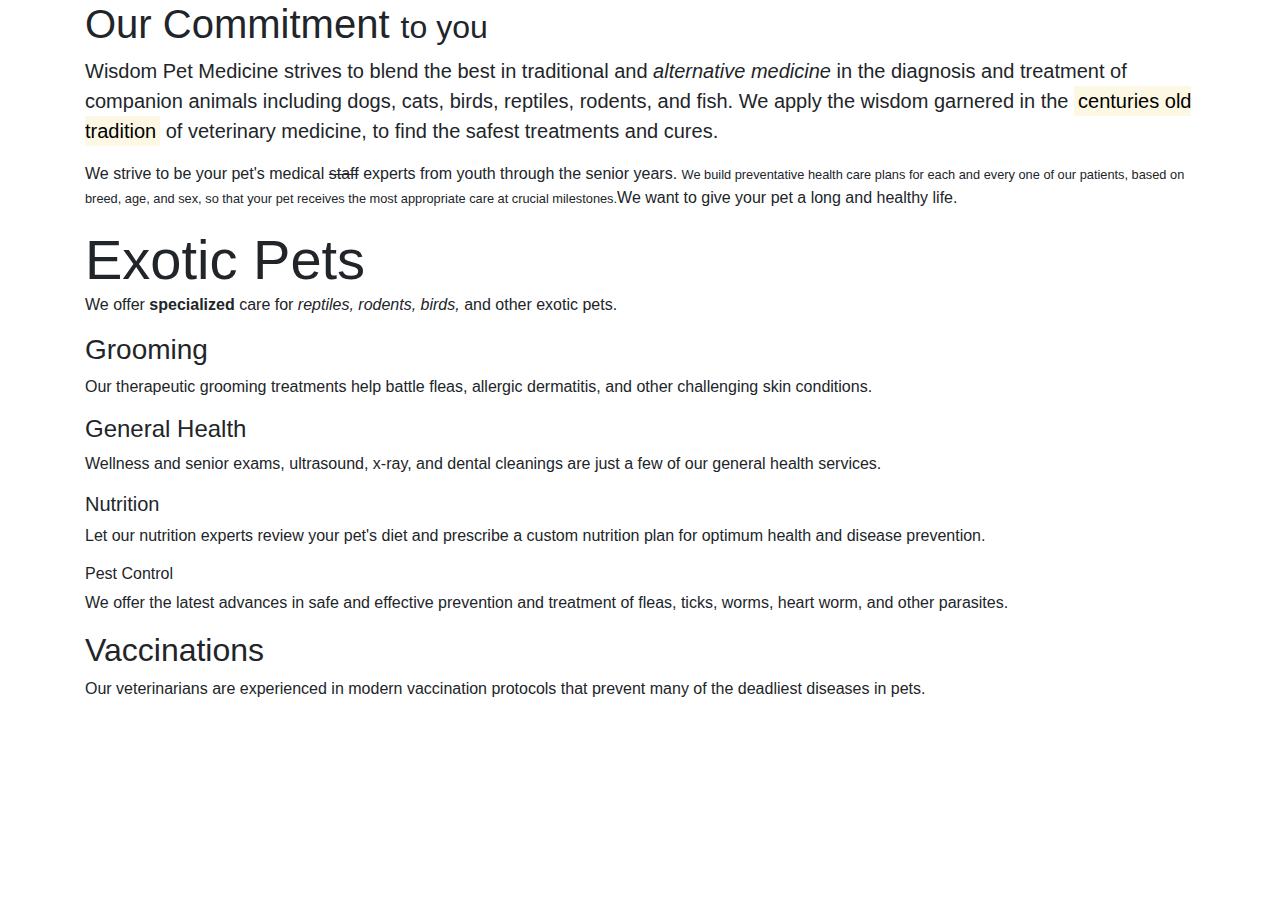
<file: 02_02/index.html>
<!DOCTYPE html>
<html lang="en">

<head>
    <meta charset="UTF-8">
    <meta http-equiv="X-UA-Compatible" content="IE=edge">
    <meta name="viewport" content="width=device-width, initial-scale=1, shrink-to-fit=no">
    <meta http-equiv="x-ua-compatible" content="ie=edge">
    <link rel="stylesheet" href="css/bootstrap.min.css">
    <title>Bootstrap</title>
</head>

<body>
    <div class="container">

        <section class="content" id="mission">
            <h1>Our Commitment <small>to you</small></h1>
            <p class="lead">Wisdom Pet Medicine strives to blend the best in traditional and <em>alternative medicine</em> in the <strong>diagnosis and treatment</strong> of companion animals including dogs, cats, birds, reptiles, rodents, and fish. We apply the wisdom
                garnered in the <mark>centuries old tradition</mark> of veterinary medicine, to find the safest treatments and&nbsp;cures.</p>
            <p>We strive to be your pet's medical <del>staff</del> experts from youth through the senior years. <small>We build preventative health care plans for each and every one of our patients, based on breed, age, and sex, so that your pet receives the most appropriate care at crucial milestones.</small>We
                want to give your pet a long and healthy&nbsp;life.</p>
        </section>

        <section class="content" id="services">
            <div class="display-4">Exotic Pets</div>
            <p>We offer <strong>specialized</strong> care for <em>reptiles, rodents, birds,</em> and other exotic pets.</p>

            <h3>Grooming</h3>
            <p>Our therapeutic <span>grooming</span> treatments help battle fleas, allergic dermatitis, and other challenging skin conditions.</p>

            <h4>General Health</h4>
            <p>Wellness and senior exams, ultrasound, x-ray, and dental cleanings are just a few of our general health services.</p>

            <h5>Nutrition</h5>
            <p>Let our nutrition experts review your pet's diet and prescribe a custom nutrition plan for optimum health and disease prevention.</p>

            <h6>Pest Control</h6>
            <p>We offer the latest advances in safe and effective prevention and treatment of fleas, ticks, worms, heart worm, and other parasites.</p>

            <h2>Vaccinations</h2>
            <p>Our veterinarians are experienced in modern vaccination protocols that prevent many of the deadliest diseases in pets.</p>
        </section>

    </div>
    <!-- content container -->

    <script src="js/jquery.slim.min.js"></script>
    <script src="js/popper.min.js"></script>
    <script src="js/bootstrap.min.js"></script>
</body>

</html>
</file>
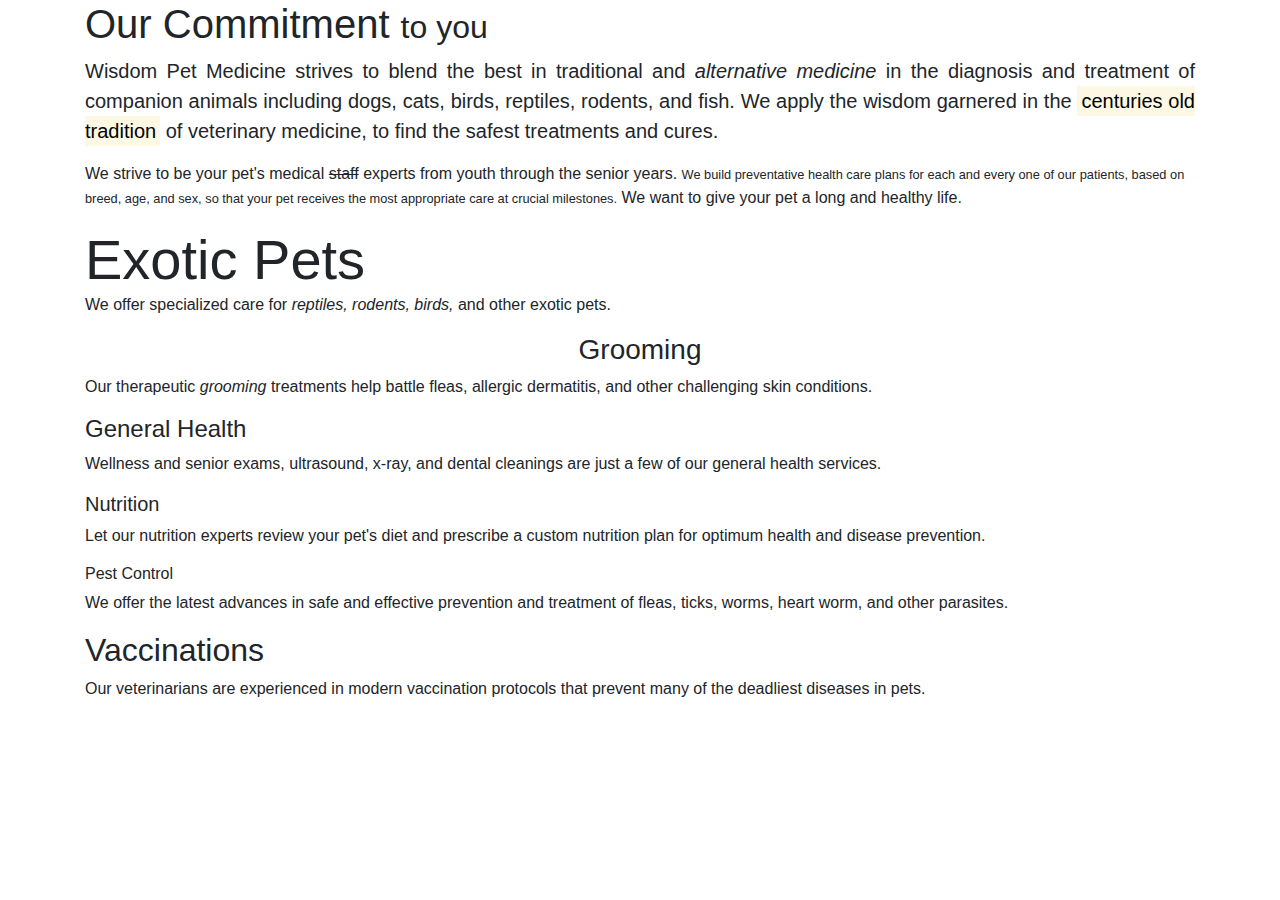
<file: 02_03/index.html>
<!DOCTYPE html>
<html lang="en">

<head>
    <meta charset="UTF-8">
    <meta http-equiv="X-UA-Compatible" content="IE=edge">
    <meta name="viewport" content="width=device-width, initial-scale=1, shrink-to-fit=no">
    <meta http-equiv="x-ua-compatible" content="ie=edge">
    <link rel="stylesheet" href="css/bootstrap.min.css">
    <title>Bootstrap</title>
</head>

<body>
    <div class="container">

        <section class="content" id="mission">
            <h1>Our Commitment <small>to you</small></h1>
            <p class="lead text-justify">Wisdom Pet Medicine strives to blend the best in traditional and <em>alternative medicine</em> in the <strong>diagnosis and treatment</strong> of companion animals including dogs, cats, birds, reptiles, rodents, and fish. We apply the wisdom
                garnered in the <mark>centuries old tradition</mark> of veterinary medicine, to find the safest treatments and&nbsp;cures.</p>
            <p class="text-capatialize">We strive to be your pet's medical <del>staff</del> experts from youth through the senior years. <small>We build preventative health care plans for each and every one of our patients, based on breed, age, and sex, so that your pet receives the most appropriate care at crucial milestones.</small>                We want to give your pet a long and healthy&nbsp;life.</p>
        </section>

        <section class="content" id="services">
            <div class="display-4">Exotic Pets</div>
            <p>We <span class="font-weight-strong">offer</span> <strong class="font-weight-normal">specialized</strong> care for <em>reptiles, rodents, birds,</em> and other exotic pets.</p>

            <h3 class="text-left text-md-center text-sm-right">Grooming</h3>
            <p>Our therapeutic <span class="font-italic">grooming</span> treatments help battle fleas, allergic dermatitis, and other challenging skin conditions.</p>

            <h4>General Health</h4>
            <p>Wellness and senior exams, ultrasound, x-ray, and dental cleanings are just a few of our general health services.</p>

            <h5>Nutrition</h5>
            <p>Let our nutrition experts review your pet's diet and prescribe a custom nutrition plan for optimum health and disease prevention.</p>

            <h6>Pest Control</h6>
            <p>We offer the latest advances in safe and effective prevention and treatment of fleas, ticks, worms, heart worm, and other parasites.</p>

            <h2>Vaccinations</h2>
            <p>Our veterinarians are experienced in modern vaccination protocols that prevent many of the deadliest diseases in pets.</p>
        </section>

    </div>
    <!-- content container -->

    <script src="js/jquery.slim.min.js"></script>
    <script src="js/popper.min.js"></script>
    <script src="js/bootstrap.min.js"></script>
</body>

</html>
</file>
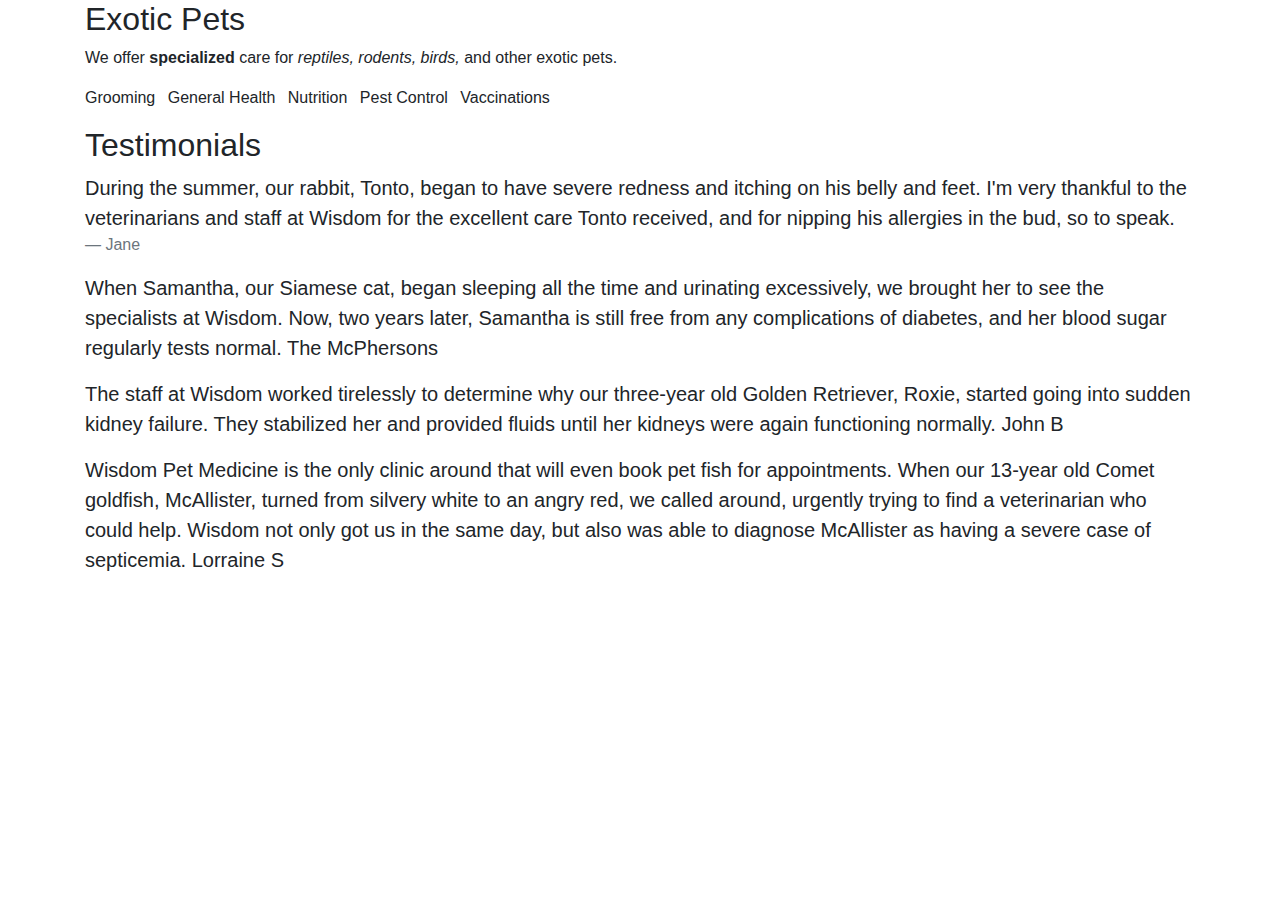
<file: 02_04/index.html>
<!DOCTYPE html>
<html lang="en">

<head>
    <meta charset="UTF-8">
    <meta http-equiv="X-UA-Compatible" content="IE=edge">
    <meta name="viewport" content="width=device-width, initial-scale=1, shrink-to-fit=no">
    <meta http-equiv="x-ua-compatible" content="ie=edge">
    <link rel="stylesheet" href="css/bootstrap.min.css">
    <title>Bootstrap</title>
</head>

<body>
    <div class="container">

        <section class="content" id="services">
            <h2>Exotic Pets</h2>
            <p>We offer <strong>specialized</strong> care for <em>reptiles, rodents, birds,</em> and other exotic pets.</p>
            <ul class="list-inline">
                <li class="list-inline-item">Grooming</li>
                <li class="list-inline-item">General Health</li>
                <li class="list-inline-item">Nutrition</li>
                <li class="list-inline-item">Pest Control</li>
                <li class="list-inline-item">Vaccinations</li>
            </ul>
        </section>

        <section class="content" id="testimonials">
            <h2>Testimonials</h2>

            <blockquote class="blockquote blockquote-reverse">
                During the summer, our rabbit, Tonto, began to have severe redness and itching on his belly and feet. I'm very thankful to the veterinarians and staff at Wisdom for the excellent care Tonto received, and for nipping his allergies in the bud, so to speak.
                <div class="blockquote-footer">Jane</div>
            </blockquote>

            <blockquote class="blockquote blockquote-reverse">
                When Samantha, our Siamese cat, began sleeping all the time and urinating excessively, we brought her to see the specialists at Wisdom. Now, two years later, Samantha is still free from any complications of diabetes, and her blood sugar regularly tests
                normal. The McPhersons
            </blockquote>

            <blockquote class="blockquote blockquote-reverse">
                The staff at Wisdom worked tirelessly to determine why our three-year old Golden Retriever, Roxie, started going into sudden kidney failure. They stabilized her and provided fluids until her kidneys were again functioning normally. John B
            </blockquote>

            <blockquote class="blockquote blockquote-reverse">
                Wisdom Pet Medicine is the only clinic around that will even book pet fish for appointments. When our 13-year old Comet goldfish, McAllister, turned from silvery white to an angry red, we called around, urgently trying to find a veterinarian who could
                help. Wisdom not only got us in the same day, but also was able to diagnose McAllister as having a severe case of septicemia. Lorraine S
            </blockquote>
        </section>

    </div>
    <!-- content container -->

    <script src="js/jquery.slim.min.js"></script>
    <script src="js/popper.min.js"></script>
    <script src="js/bootstrap.min.js"></script>
</body>

</html>
</file>
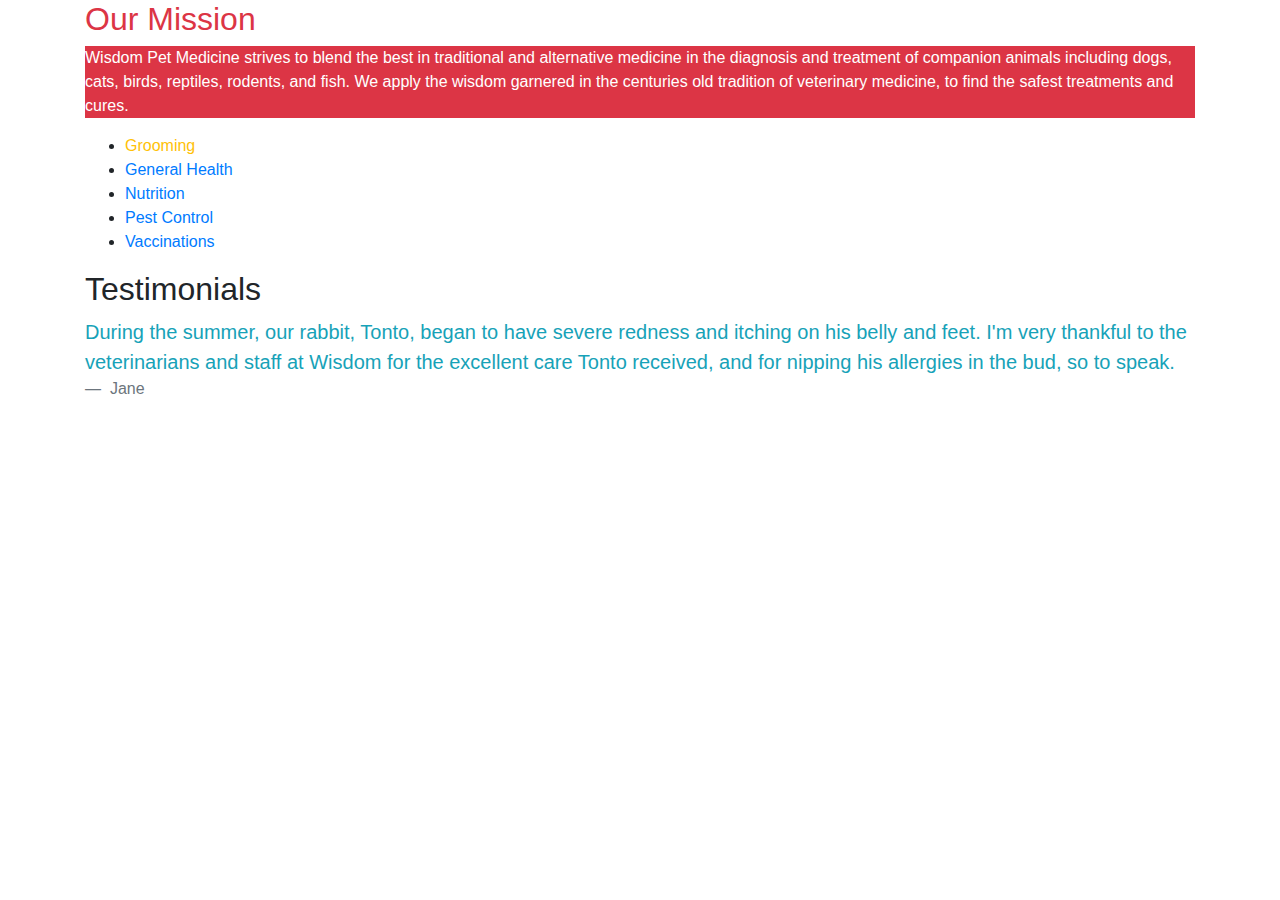
<file: 02_05/index.html>
<!DOCTYPE html>
<html lang="en">

<head>
    <meta charset="UTF-8">
    <meta http-equiv="X-UA-Compatible" content="IE=edge">
    <meta name="viewport" content="width=device-width, initial-scale=1, shrink-to-fit=no">
    <meta http-equiv="x-ua-compatible" content="ie=edge">
    <link rel="stylesheet" href="css/bootstrap.min.css">
    <title>Bootstrap</title>
</head>

<body>
    <div class="container">

        <section class="content" id="services">
            <h2 class="text-danger">Our Mission</h2>
            <p class="bg-danger text-white">Wisdom Pet Medicine strives to blend the best in traditional and alternative medicine in the diagnosis and treatment of companion animals including dogs, cats, birds, reptiles, rodents, and fish. We apply the wisdom garnered in the centuries
                old tradition of veterinary medicine, to find the safest treatments and cures.</p>

            <ul>
                <li><a class="text-warning" href="#">Grooming</a></li>
                <li><a href="#">General Health</a></li>
                <li><a href="#">Nutrition</a></li>
                <li><a href="#">Pest Control</a></li>
                <li><a href="#">Vaccinations</a></li>
            </ul>

        </section>

        <section class="content" id="testimonials">
            <h2>Testimonials</h2>

            <blockquote class="blockquote bg-faded text-info">
                During the summer, our rabbit, Tonto, began to have severe redness and itching on his belly and feet. I'm very thankful to the veterinarians and staff at Wisdom for the excellent care Tonto received, and for nipping his allergies in the bud, so to speak.
                <div class="blockquote-footer">
                    Jane
                </div>
            </blockquote>
        </section>

    </div>
    <!-- content container -->

    <script src="js/jquery.slim.min.js"></script>
    <script src="js/popper.min.js"></script>
    <script src="js/bootstrap.min.js"></script>
</body>

</html>
</file>
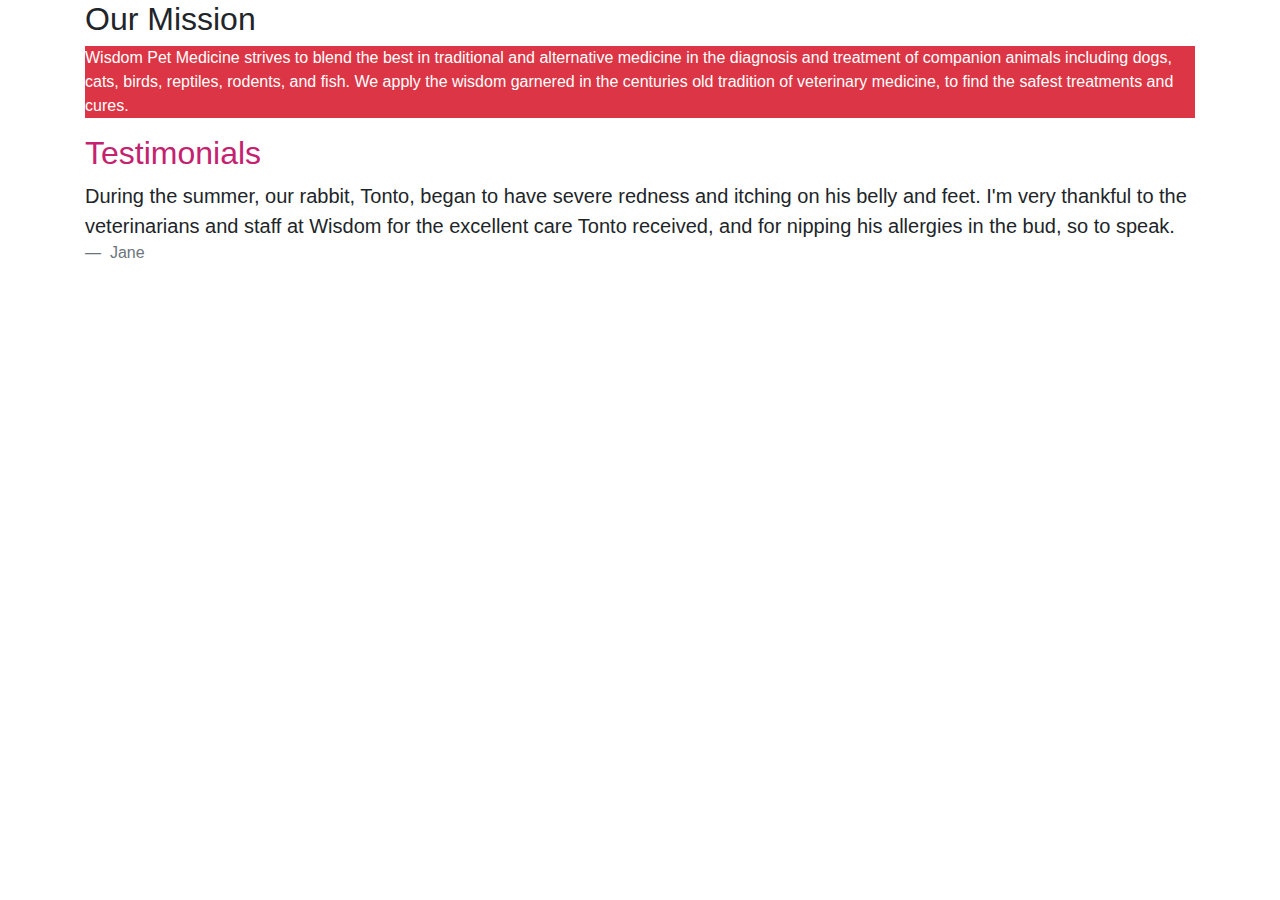
<file: 02_07/index.html>
<!DOCTYPE html>
<html lang="en">

<head>
    <meta charset="UTF-8">
    <meta http-equiv="X-UA-Compatible" content="IE=edge">
    <meta name="viewport" content="width=device-width, initial-scale=1, shrink-to-fit=no">
    <meta http-equiv="x-ua-compatible" content="ie=edge">
    <link rel="stylesheet" href="css/bootstrap.min.css">
    <title>Bootstrap</title>
</head>

<body>
    <div class="container">

        <style>
             :root {
                --pink: #c4226f;
                --danger: #ffba00;
            }
        </style>

        <section class="content" id="services">
            <h2 class="color: var(--danger)">Our Mission</h2>
            <p class="bg-danger text-white">Wisdom Pet Medicine strives to blend the best in traditional and alternative medicine in the diagnosis and treatment of companion animals including dogs, cats, birds, reptiles, rodents, and fish. We apply the wisdom garnered in the centuries
                old tradition of veterinary medicine, to find the safest treatments and cures.</p>
        </section>

        <section class="content" id="testimonials">
            <h2 style="color: var(--pink); font-family: ;">Testimonials</h2>

            <blockquote class="blockquote">
                During the summer, our rabbit, Tonto, began to have severe redness and itching on his belly and feet. I'm very thankful to the veterinarians and staff at Wisdom for the excellent care Tonto received, and for nipping his allergies in the bud, so to speak.
                <div class="blockquote-footer">
                    Jane
                </div>
            </blockquote>
        </section>

    </div>
    <!-- content container -->

    <script src="js/jquery.slim.min.js"></script>
    <script src="js/popper.min.js"></script>
    <script src="js/bootstrap.min.js"></script>
</body>

</html>
</file>
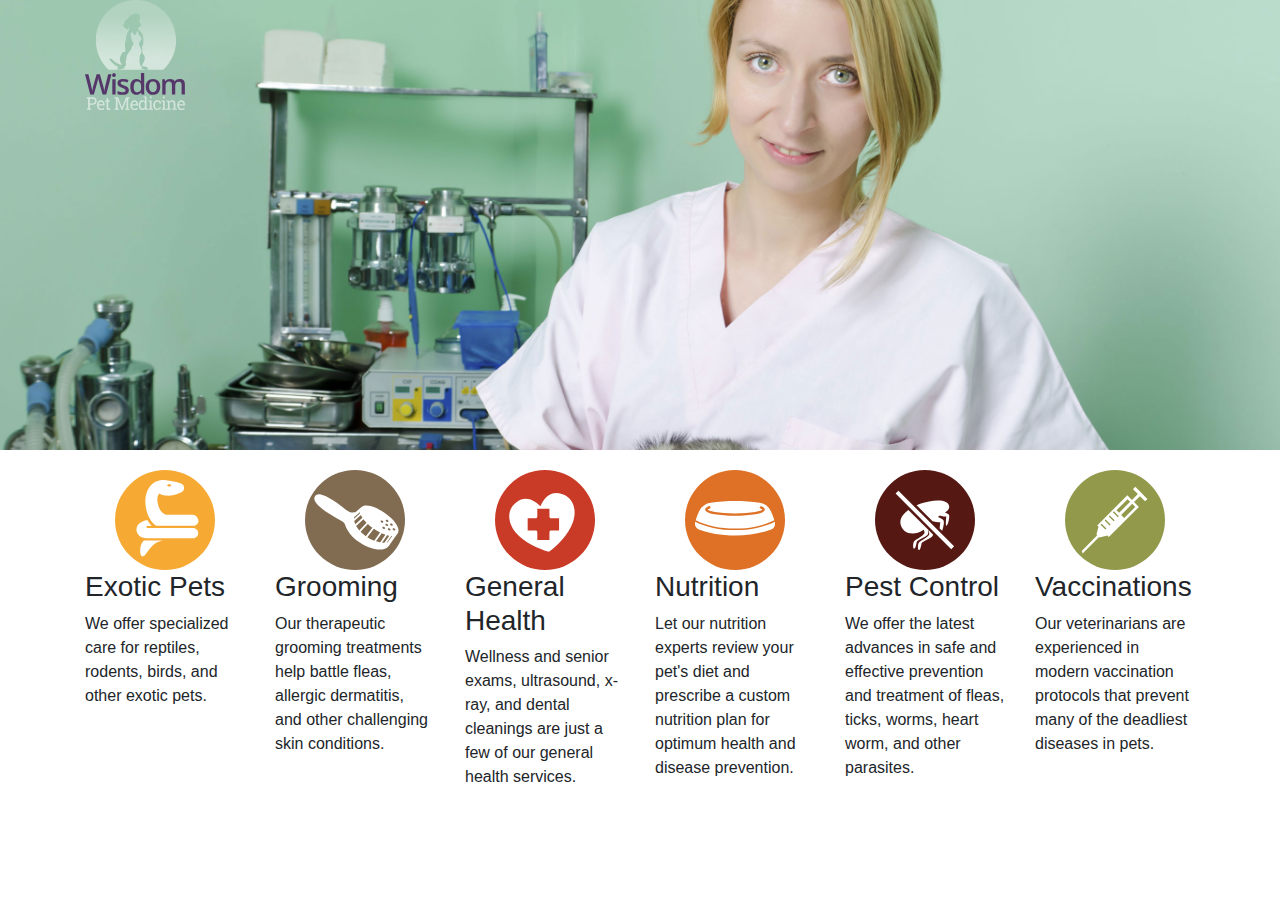
<file: 03_02/index.html>
<!DOCTYPE html>
<html lang="en">

<head>
    <meta charset="UTF-8">
    <meta http-equiv="X-UA-Compatible" content="IE=edge">
    <meta name="viewport" content="width=device-width, initial-scale=1, shrink-to-fit=no">
    <meta http-equiv="x-ua-compatible" content="ie=edge">
    <link rel="stylesheet" href="css/bootstrap.min.css">
    <title>Bootstrap</title>
</head>

<body>

    <style>
        img {
            width: 100px;
            display: block;
        }
    </style>

    <header class="clearfix" style="height: 50vh; background: url(images/background.jpg) no-repeat center center; background-size: cover; margin-bottom: 20px;">
        <div class="container">
            <img src="images/wisdompetlogo.svg" alt="Wisdom Pet Logo">
        </div>
    </header>

    <section class="container" id="services">
        <div class="row">
            <article class="col">
                <img class="mx-auto" src="images/icon-exoticpets.svg" alt="Icon">
                <h3>Exotic Pets</h3>
                <p>We offer specialized care for reptiles, rodents, birds, and other exotic pets.</p>
            </article>

            <article class="col">
                <img class="mx-auto" src="images/icon-grooming.svg" alt="Icon">
                <h3>Grooming</h3>
                <p>Our therapeutic grooming treatments help battle fleas, allergic dermatitis, and other challenging skin conditions.</p>
            </article>

            <article class="col">
                <img class="mx-auto" src="images/icon-health.svg" alt="Icon">
                <h3>General Health</h3>
                <p>Wellness and senior exams, ultrasound, x-ray, and dental cleanings are just a few of our general health services.</p>
            </article>

            <article class="col">
                <img class="mx-auto" src="images/icon-nutrition.svg" alt="Icon">
                <h3>Nutrition</h3>
                <p>Let our nutrition experts review your pet's diet and prescribe a custom nutrition plan for optimum health and disease prevention.</p>
            </article>

            <article class="col">
                <img class="mx-auto" src="images/icon-pestcontrol.svg" alt="Icon">
                <h3>Pest Control</h3>
                <p>We offer the latest advances in safe and effective prevention and treatment of fleas, ticks, worms, heart worm, and other parasites.</p>
            </article>

            <article class="col">
                <img class="mx-auto" src="images/icon-vaccinations.svg" alt="Icon">
                <h3>Vaccinations</h3>
                <p>Our veterinarians are experienced in modern vaccination protocols that prevent many of the deadliest diseases in pets.</p>
            </article>
        </div>
    </section>

    <script src="js/jquery.slim.min.js"></script>
    <script src="js/popper.min.js"></script>
    <script src="js/bootstrap.min.js"></script>
</body>

</html>
</file>
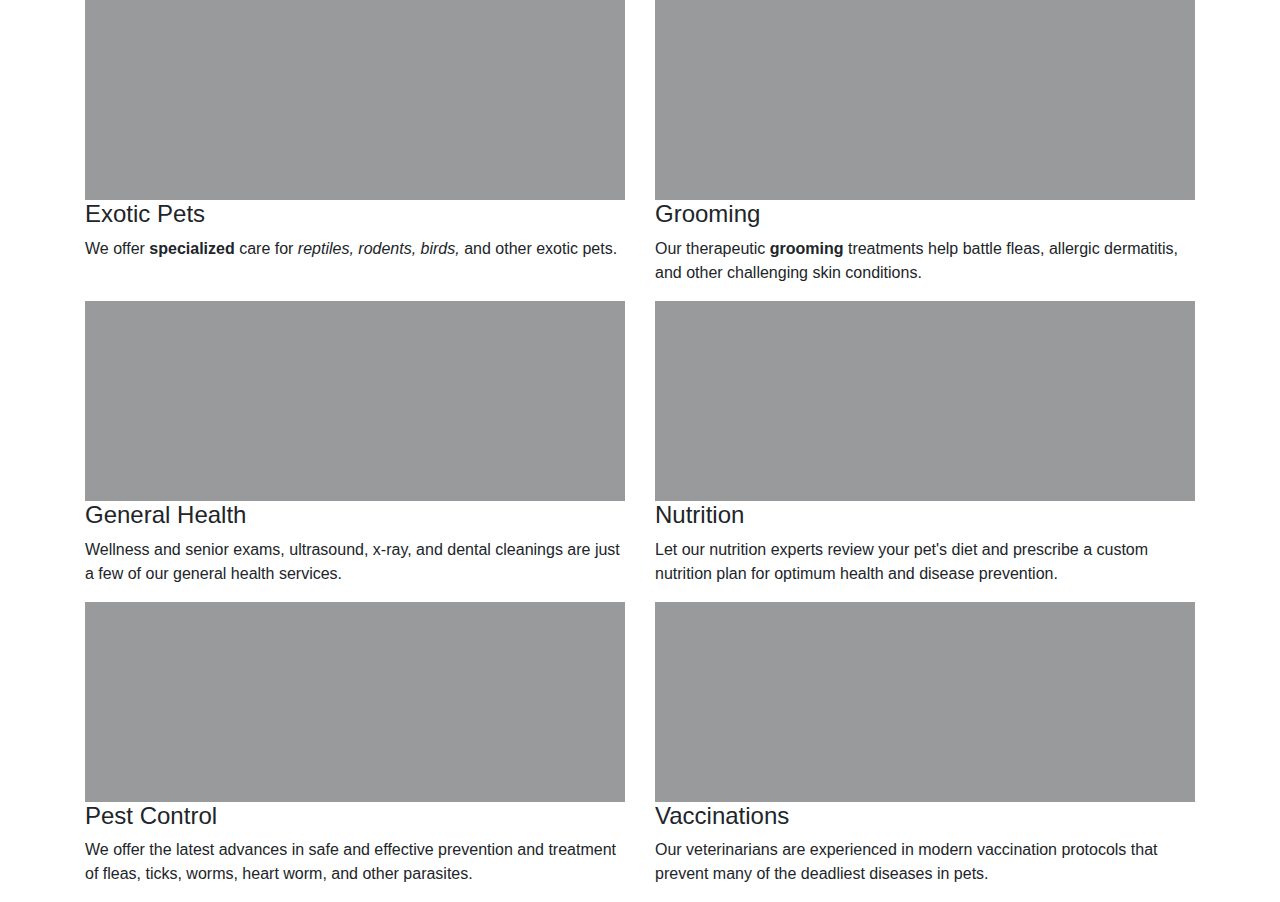
<file: 03_03/index.html>
<!DOCTYPE html>
<html lang="en">
<head>
  <meta charset="UTF-8">
  <meta http-equiv="X-UA-Compatible" content="IE=edge">
  <meta name="viewport" content="width=device-width, initial-scale=1, shrink-to-fit=no">
  <meta http-equiv="x-ua-compatible" content="ie=edge">
  <link rel="stylesheet" href="css/bootstrap.min.css">
  <title>Bootstrap</title>
</head>
<body>

  <style>
    img {
      width: 100%;
      height: 200px;
      max-height: 200px;
    }
  </style>

  <div class="container" id="services">
    <div class="row">
      <section class="col-sm-6">
        <img src="images/image.png" alt="sample image">
        <h4>Exotic Pets</h4>
        <p>We offer <strong>specialized</strong> care for <em>reptiles, rodents, birds,</em> and other exotic pets.</p>
      </section>
      <section class="col-sm-6">
        <img src="images/image.png" alt="sample image">
        <h4>Grooming</h4>
        <p>Our therapeutic <span class="font-weight-bold">grooming</span> treatments help battle fleas, allergic dermatitis, and other challenging skin conditions.</p>
      </section>
      <section class="col-sm-6">
        <img src="images/image.png" alt="sample image">
        <h4>General Health</h4>
        <p>Wellness and senior exams, ultrasound, x-ray, and dental cleanings are just a few of our general health services.</p>
      </section>
      <section class="col-sm-6">
        <img class="img-fluid" src="images/image.png" alt="sample image">
        <h4>Nutrition</h4>
        <p>Let our nutrition experts review your pet's diet and prescribe a custom nutrition plan for optimum health and disease prevention.</p>
      </section>
      <section class="col-sm-6">
        <img src="images/image.png" alt="sample image">
        <h4>Pest Control</h4>
        <p>We offer the latest advances in safe and effective prevention and treatment of fleas, ticks, worms, heart worm, and other parasites.</p>
      </section>
      <section class="col-sm-6">
        <img src="images/image.png" alt="sample image">
        <h4>Vaccinations</h4>
        <p>Our veterinarians are experienced in modern vaccination protocols that prevent many of the deadliest diseases in pets.</p>
      </section>
    </div><!-- row -->
</div><!-- container -->

<script src="js/jquery.slim.min.js"></script>
<script src="js/popper.min.js"></script>
<script src="js/bootstrap.min.js"></script>
</body>
</html>
</file>
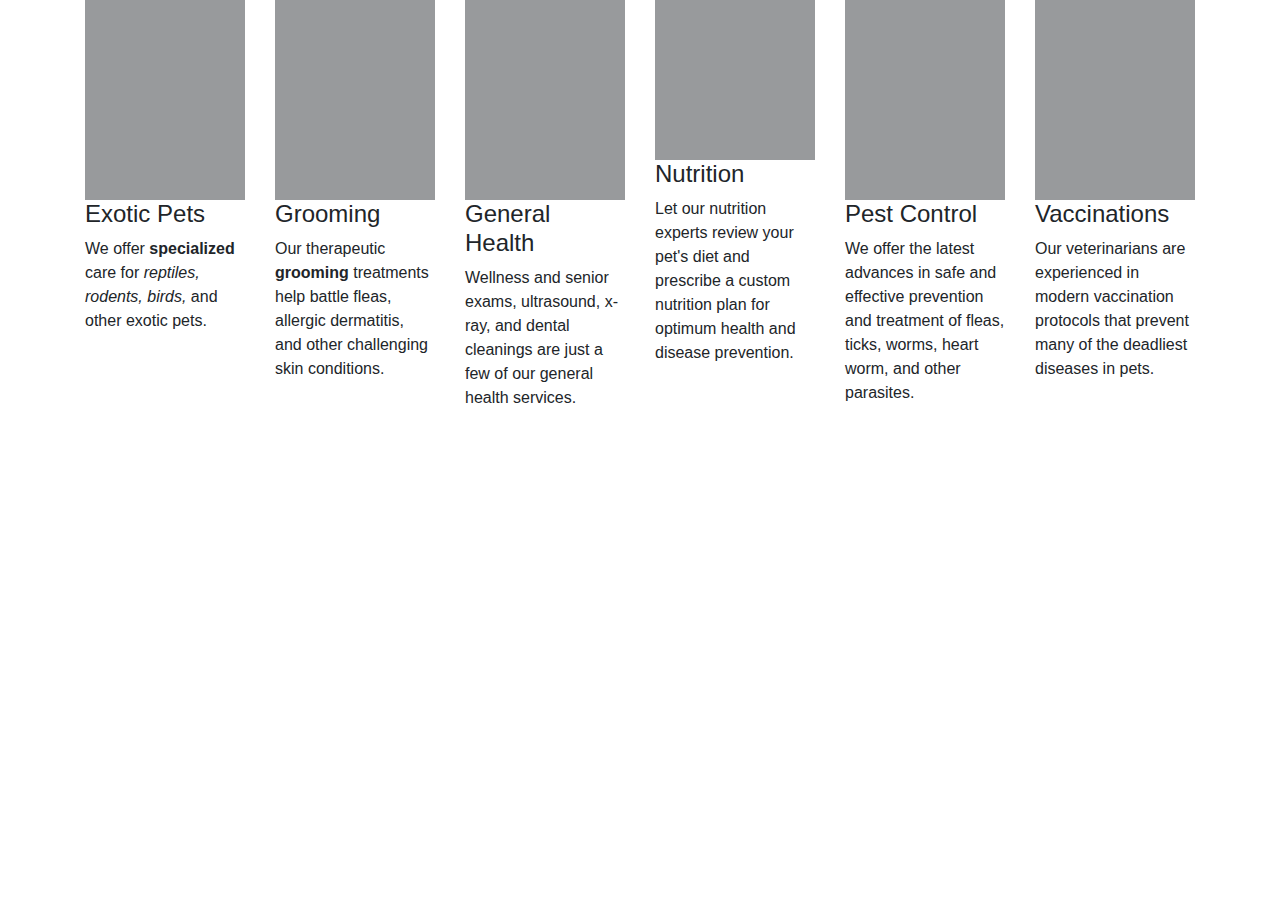
<file: 03_04/index.html>
<!DOCTYPE html>
<html lang="en">

<head>
    <meta charset="UTF-8">
    <meta http-equiv="X-UA-Compatible" content="IE=edge">
    <meta name="viewport" content="width=device-width, initial-scale=1, shrink-to-fit=no">
    <meta http-equiv="x-ua-compatible" content="ie=edge">
    <link rel="stylesheet" href="css/bootstrap.min.css">
    <title>Bootstrap</title>
</head>

<body>

    <style>
        img {
            width: 100%;
            height: 200px;
            max-height: 200px;
        }
    </style>

    <div class="container" id="services">
        <div class="row">
            <section class="col-sm-6 col-md-4 col-lg-3 col-xl-2">
                <img src="images/image.png" alt="sample image">
                <h4>Exotic Pets</h4>
                <p>We offer <strong>specialized</strong> care for <em>reptiles, rodents, birds,</em> and other exotic pets.</p>
            </section>
            <section class="col-sm-6 col-md-4 col-lg-3 col-xl-2">
                <img src="images/image.png" alt="sample image">
                <h4>Grooming</h4>
                <p>Our therapeutic <span class="font-weight-bold">grooming</span> treatments help battle fleas, allergic dermatitis, and other challenging skin conditions.</p>
            </section>
            <section class="col-sm-6 col-md-4 col-lg-3 col-xl-2">
                <img src="images/image.png" alt="sample image">
                <h4>General Health</h4>
                <p>Wellness and senior exams, ultrasound, x-ray, and dental cleanings are just a few of our general health services.</p>
            </section>
            <section class="col-sm-6 col-md-4 col-lg-3 col-xl-2">
                <img class="img-fluid" src="images/image.png" alt="sample image">
                <h4>Nutrition</h4>
                <p>Let our nutrition experts review your pet's diet and prescribe a custom nutrition plan for optimum health and disease prevention.</p>
            </section>
            <section class="col-sm-6 col-md-4 col-lg-3 col-xl-2">
                <img src="images/image.png" alt="sample image">
                <h4>Pest Control</h4>
                <p>We offer the latest advances in safe and effective prevention and treatment of fleas, ticks, worms, heart worm, and other parasites.</p>
            </section>
            <section class="col-sm-6 col-md-4 col-lg-3 col-xl-2">
                <img src="images/image.png" alt="sample image">
                <h4>Vaccinations</h4>
                <p>Our veterinarians are experienced in modern vaccination protocols that prevent many of the deadliest diseases in pets.</p>
            </section>
        </div>
    </div>
    <!-- container -->

    <script src="js/jquery.slim.min.js"></script>
    <script src="js/popper.min.js"></script>
    <script src="js/bootstrap.min.js"></script>
</body>

</html>
</file>
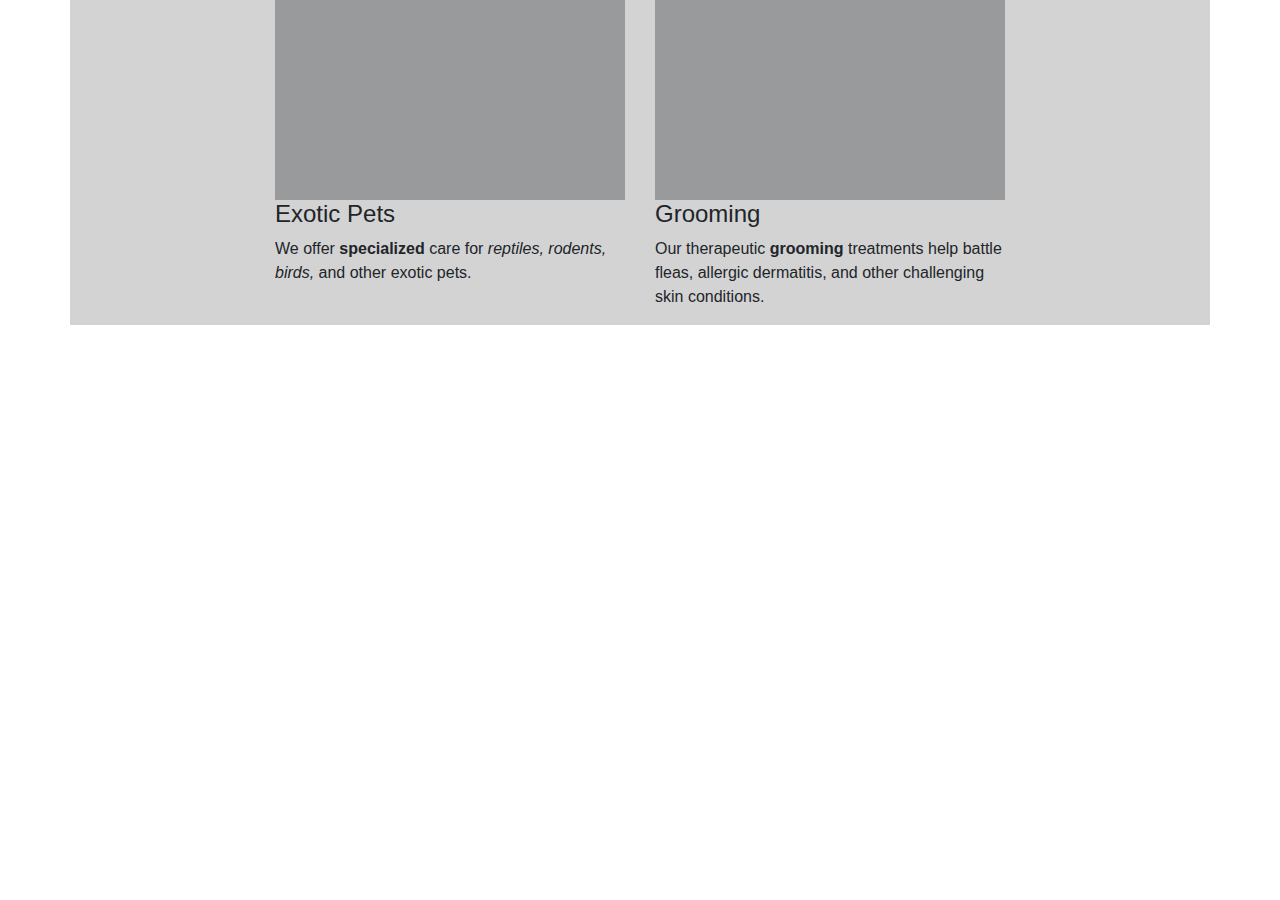
<file: 03_05/index.html>
<!DOCTYPE html>
<html lang="en">

<head>
    <meta charset="UTF-8">
    <meta http-equiv="X-UA-Compatible" content="IE=edge">
    <meta name="viewport" content="width=device-width, initial-scale=1, shrink-to-fit=no">
    <meta http-equiv="x-ua-compatible" content="ie=edge">
    <link rel="stylesheet" href="css/bootstrap.min.css">
    <title>Bootstrap</title>
</head>

<body>

    <style>
        img {
            width: 100%;
            height: 200px;
            max-height: 200px;
        }
    </style>

    <div class="container" id="services">
        <div class="row" style="background: lightgray">
            <section class="col-sm-4 offset-sm-2">
                <img src="images/image.png" alt="sample image">
                <h4>Exotic Pets</h4>
                <p>We offer <strong>specialized</strong> care for <em>reptiles, rodents, birds,</em> and other exotic pets.</p>
            </section>
            <section class="col-sm-4 inset-sm-2">
                <img src="images/image.png" alt="sample image">
                <h4>Grooming</h4>
                <p>Our therapeutic <span class="font-weight-bold">grooming</span> treatments help battle fleas, allergic dermatitis, and other challenging skin conditions.</p>
            </section>
        </div>
        <!-- row -->
    </div>
    <!-- container -->

    <script src="js/jquery.slim.min.js"></script>
    <script src="js/popper.min.js"></script>
    <script src="js/bootstrap.min.js"></script>
</body>

</html>
</file>
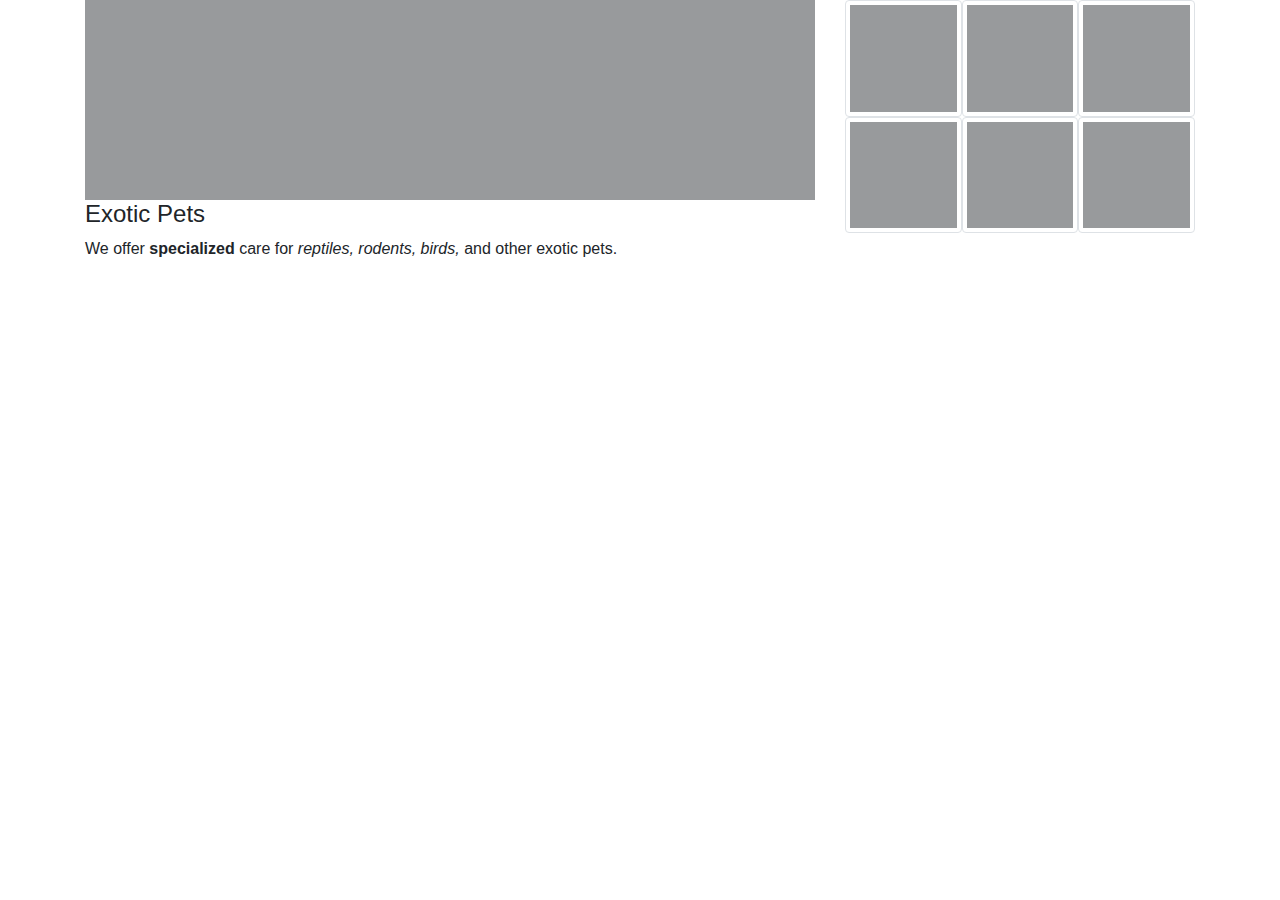
<file: 03_06/index.html>
<!DOCTYPE html>
<html lang="en">

<head>
    <meta charset="UTF-8">
    <meta http-equiv="X-UA-Compatible" content="IE=edge">
    <meta name="viewport" content="width=device-width, initial-scale=1, shrink-to-fit=no">
    <meta http-equiv="x-ua-compatible" content="ie=edge">
    <link rel="stylesheet" href="css/bootstrap.min.css">
    <title>Bootstrap</title>
</head>

<body>

    <style>
        img {
            width: 100%;
            height: 200px;
            max-height: 200px;
        }
    </style>

    <div class="container" id="services">
        <div class="row">
            <section class="col-sm-8">
                <img src="images/image.png" alt="sample image">
                <h4>Exotic Pets</h4>
                <p>We offer <strong>specialized</strong> care for <em>reptiles, rodents, birds,</em> and other exotic pets.</p>
            </section>
            <section class="col-sm-4">
                <div class="row no-gutters">
                    <div class="col-2 col-sm-4"><img class="img-thumbnail" src="images/image.png" alt="sample"></div>
                    <div class="col-2 col-sm-4"><img class="img-thumbnail" src="images/image.png" alt="sample"></div>
                    <div class="col-2 col-sm-4"><img class="img-thumbnail" src="images/image.png" alt="sample"></div>
                    <div class="col-2 col-sm-4"><img class="img-thumbnail" src="images/image.png" alt="sample"></div>
                    <div class="col-2 col-sm-4"><img class="img-thumbnail" src="images/image.png" alt="sample"></div>
                    <div class="col-2 col-sm-4"><img class="img-thumbnail" src="images/image.png" alt="sample"></div>
                </div>
                <!--row-->
            </section>

        </div>
        <!-- row -->
    </div>
    <!-- container -->

    <script src="js/jquery.slim.min.js"></script>
    <script src="js/popper.min.js"></script>
    <script src="js/bootstrap.min.js"></script>
</body>

</html>
</file>
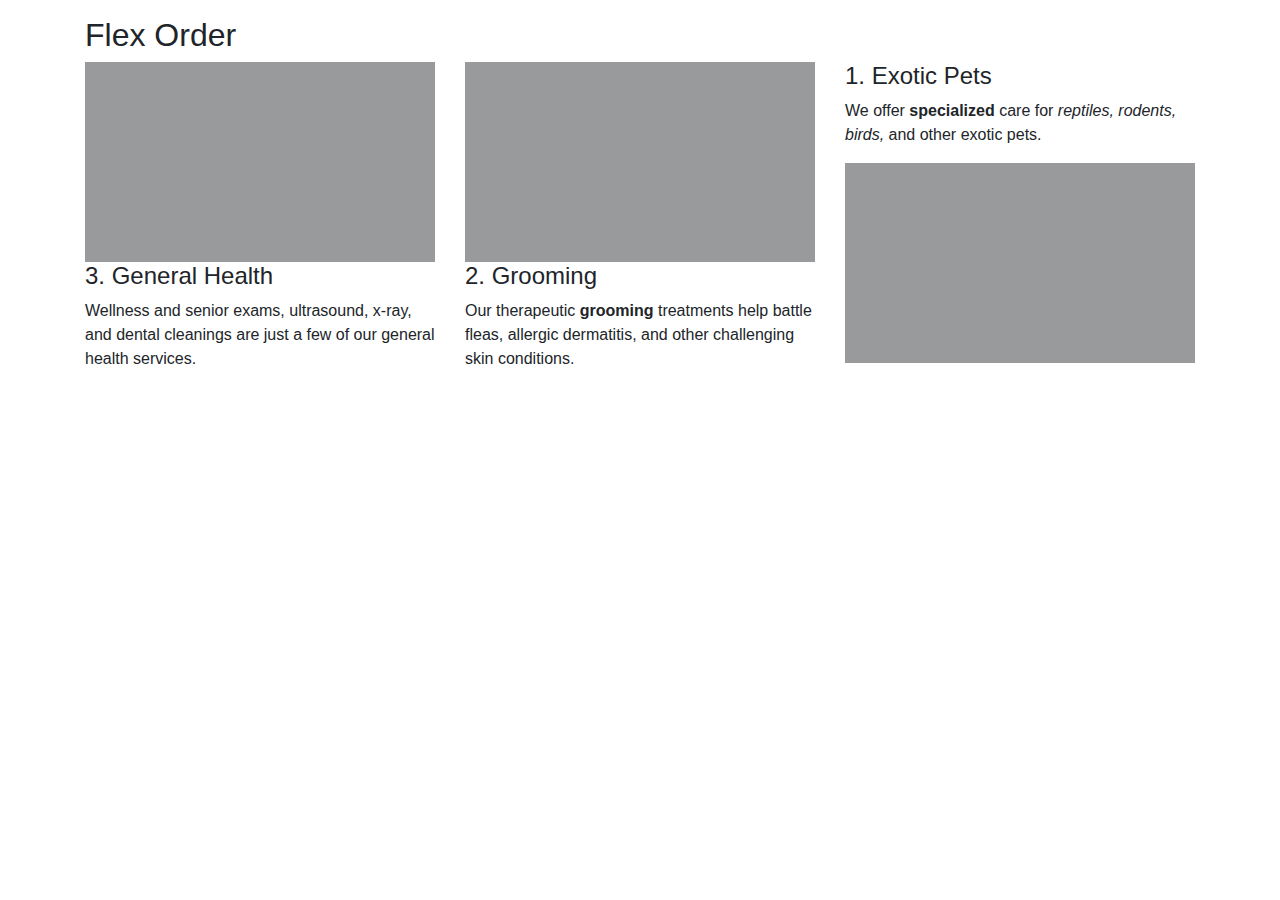
<file: 03_07/index.html>
<!DOCTYPE html>
<html lang="en">

<head>
    <meta charset="UTF-8">
    <meta http-equiv="X-UA-Compatible" content="IE=edge">
    <meta name="viewport" content="width=device-width, initial-scale=1, shrink-to-fit=no">
    <meta http-equiv="x-ua-compatible" content="ie=edge">
    <link rel="stylesheet" href="css/bootstrap.min.css">
    <title>Bootstrap</title>
</head>

<body data-spy="scroll" data-target="#navbar-site" data-offset="80">
    <style>
        img {
            width: 100%;
            height: 200px;
            max-height: 200px;
        }
    </style>

    <div class="container mt-3" id="services">

        <!-- ROW 1 -->
        <h2>Flex Order</h2>
        <div class="row">
            <section class="col order-2 d-flex flex-column">
                <img class="order-2" src="images/image.png" alt="sample image">
                <h4>1. Exotic Pets</h4>
                <p>We offer <strong>specialized</strong> care for <em>reptiles, rodents, birds,</em> and other exotic pets.</p>
            </section>
            <section class="col order-1">
                <img src="images/image.png" alt="sample image">
                <h4>2. Grooming</h4>
                <p>Our therapeutic <span class="font-weight-bold">grooming</span> treatments help battle fleas, allergic dermatitis, and other challenging skin conditions.</p>
            </section>
            <section class="col">
                <img src="images/image.png" alt="sample image">
                <h4>3. General Health</h4>
                <p>Wellness and senior exams, ultrasound, x-ray, and dental cleanings are just a few of our general health services.</p>
            </section>
        </div>
        <!-- row -->
    </div>
    <!-- container -->

    <script src="js/jquery.slim.min.js"></script>
    <script src="js/popper.min.js"></script>
    <script src="js/bootstrap.min.js"></script>
</body>

</html>
</file>
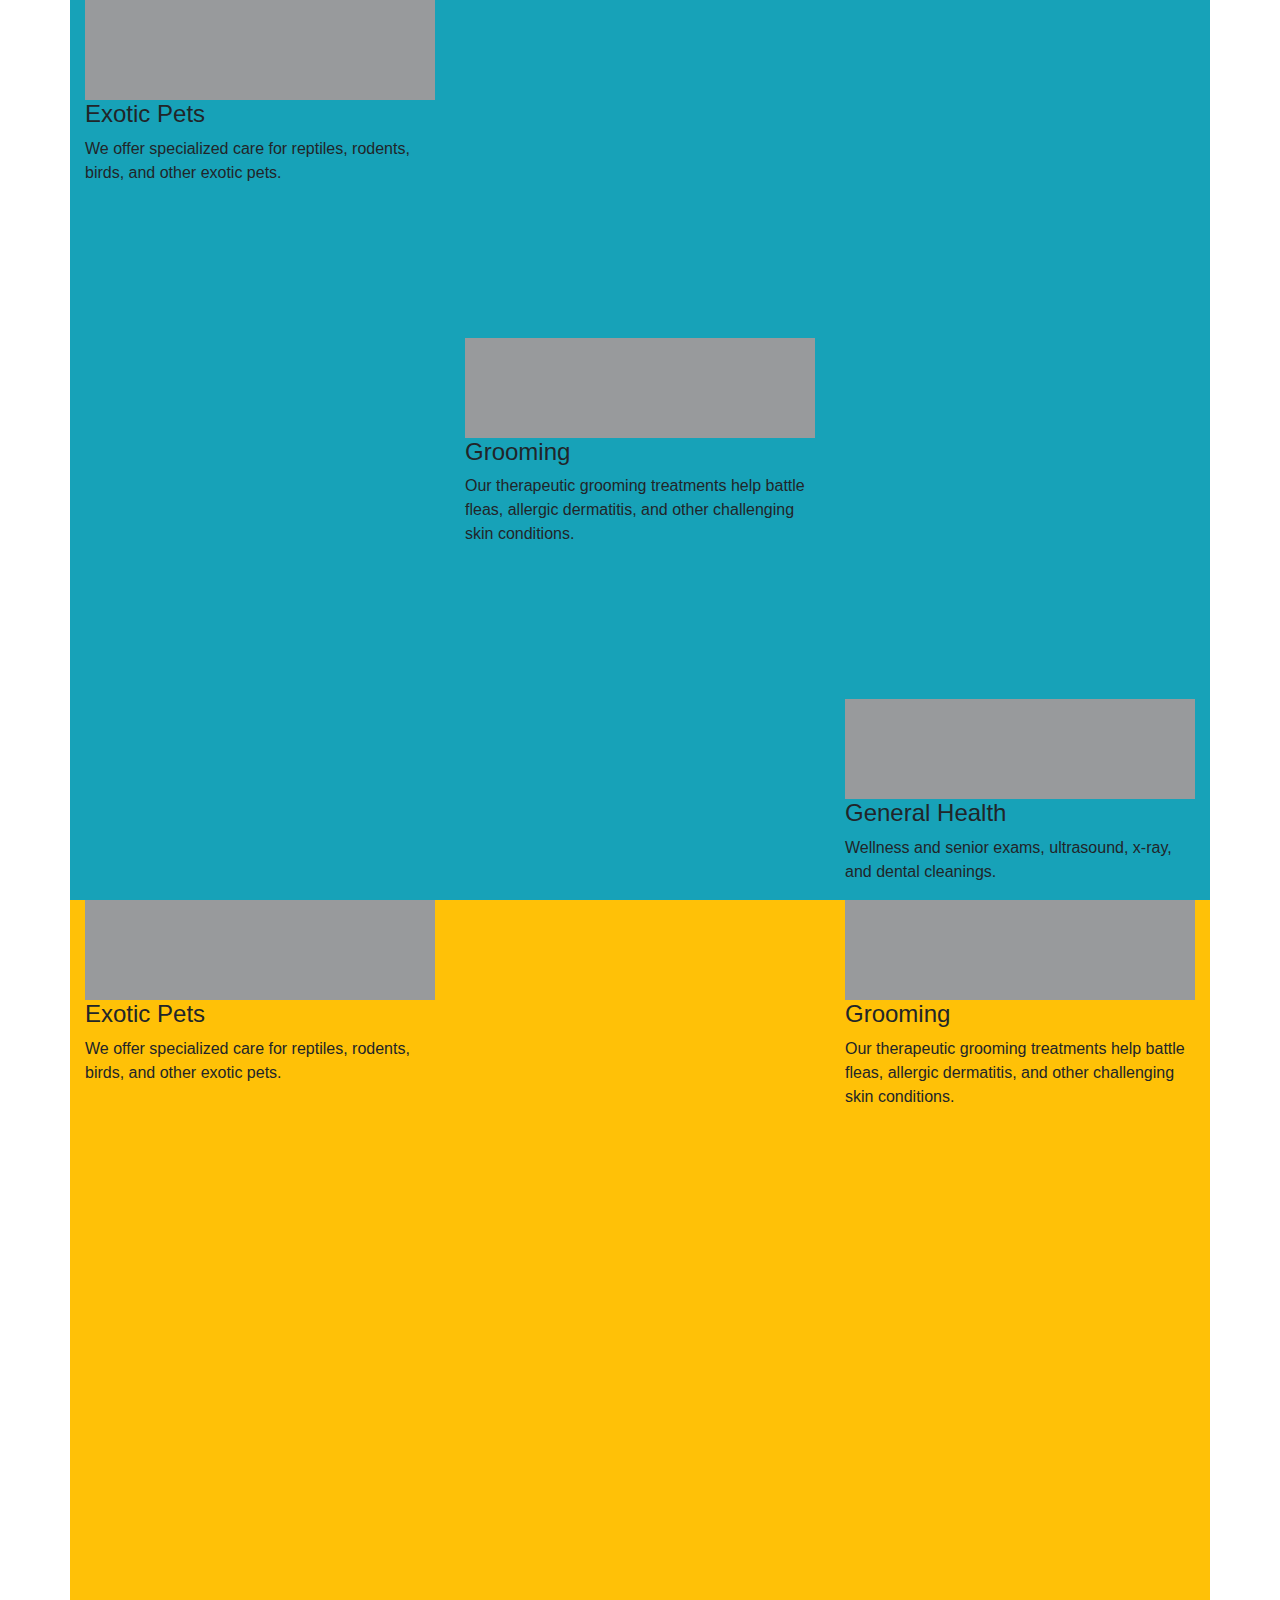
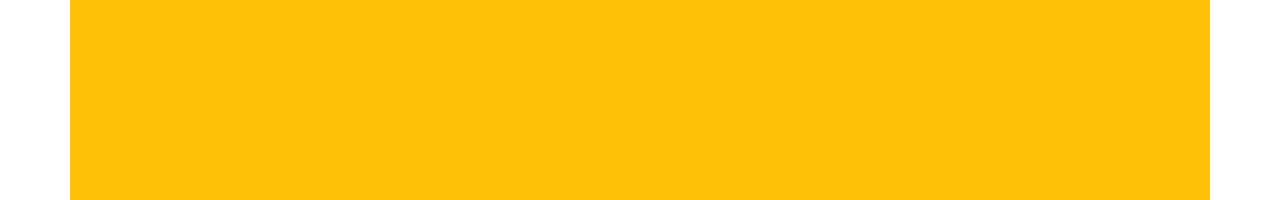
<file: 03_08/index.html>
<!DOCTYPE html>
<html lang="en">

<head>
    <meta charset="UTF-8">
    <meta http-equiv="X-UA-Compatible" content="IE=edge">
    <meta name="viewport" content="width=device-width, initial-scale=1, shrink-to-fit=no">
    <meta http-equiv="x-ua-compatible" content="ie=edge">
    <link rel="stylesheet" href="css/bootstrap.min.css">
    <title>Bootstrap</title>
</head>

<body>

    <style>
        img {
            width: 100%;
            height: 100px;
            max-height: 100px;
        }
    </style>

    <div class="container" id="services">

        <!-- ROW 1 -->
        <div class="row bg-info" style="height: 100vh;">
            <section class="col">
                <img src="images/image.png" alt="sample image">
                <h4>Exotic Pets</h4>
                <p>We offer specialized care for reptiles, rodents, birds, and other exotic pets.</p>
            </section>
            <section class="col align-self-center">
                <img src="images/image.png" alt="sample image">
                <h4>Grooming</h4>
                <p>Our therapeutic grooming treatments help battle fleas, allergic dermatitis, and other challenging skin conditions.</p>
            </section>
            <section class="col align-self-end">
                <img src="images/image.png" alt="sample image">
                <h4>General Health</h4>
                <p>Wellness and senior exams, ultrasound, x-ray, and dental cleanings.</p>
            </section>
        </div>
        <!-- row -->

        <!-- ROW 2 -->
        <div class="row bg-warning justify-content-between" style="height: 100vh;">
            <section class="col-4">
                <img src="images/image.png" alt="sample image">
                <h4>Exotic Pets</h4>
                <p>We offer specialized care for reptiles, rodents, birds, and other exotic pets.</p>
            </section>
            <section class="col-4">
                <img src="images/image.png" alt="sample image">
                <h4>Grooming</h4>
                <p>Our therapeutic grooming treatments help battle fleas, allergic dermatitis, and other challenging skin conditions.</p>
            </section>
        </div>
        <!-- row -->


    </div>
    <!-- container -->

    <script src="js/jquery.slim.min.js"></script>
    <script src="js/popper.min.js"></script>
    <script src="js/bootstrap.min.js"></script>
</body>

</html>
</file>
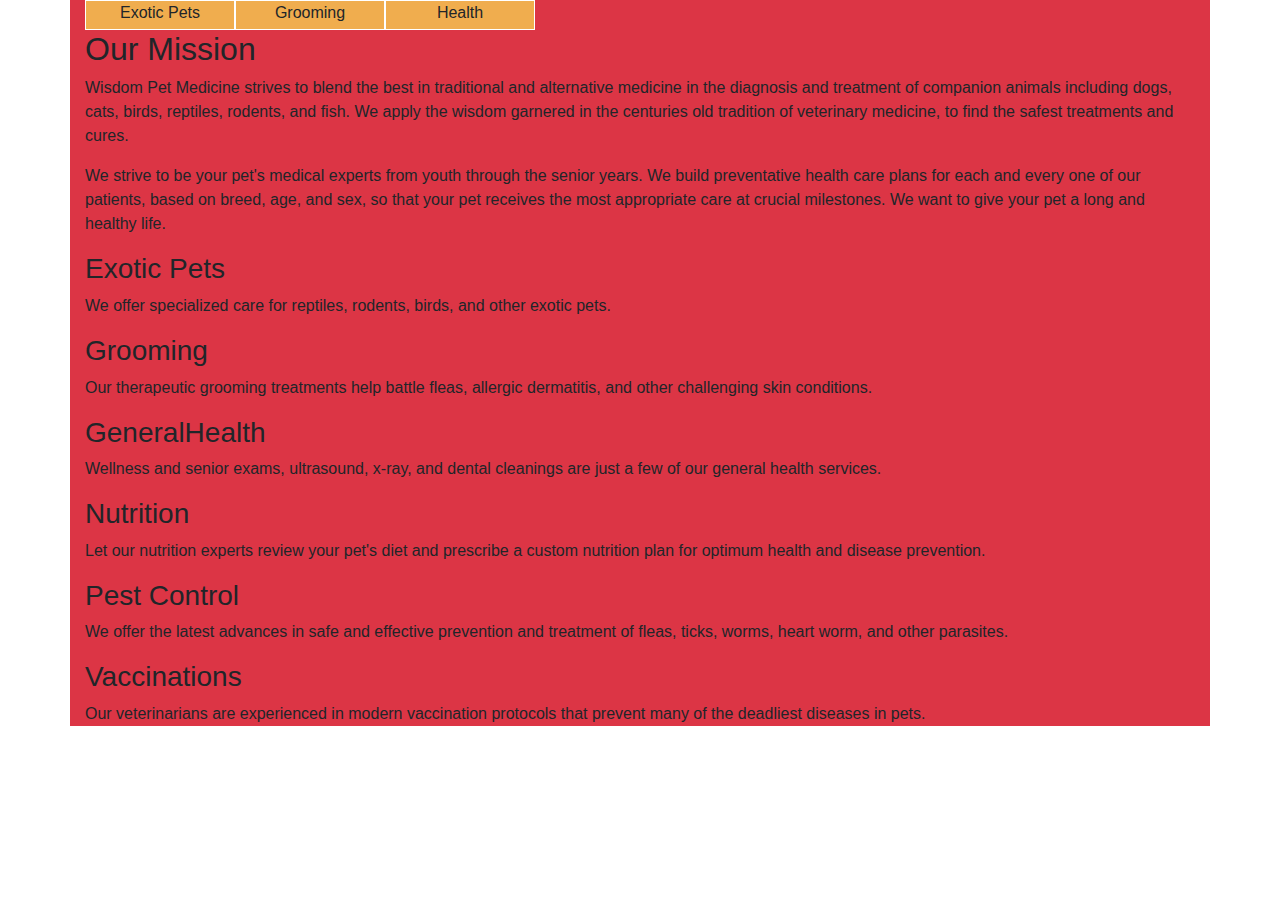
<file: 03_09/index.html>
<!DOCTYPE html>
<html lang="en">

<head>
    <meta charset="UTF-8">
    <meta http-equiv="X-UA-Compatible" content="IE=edge">
    <meta name="viewport" content="width=device-width, initial-scale=1, shrink-to-fit=no">
    <meta http-equiv="x-ua-compatible" content="ie=edge">
    <link rel="stylesheet" href="css/bootstrap.min.css">
    <title>Bootstrap</title>
</head>

<body>

    <style>
        .item {
            background: #f0ad4e;
            text-align: center;
            width: 150px;
            height: 30px;
            border: 1px solid white;
        }
    </style>

    <div class="container bg-danger">
        <div class="bg-info d-md-inline-flex">
            <div class="item">Exotic Pets</div>
            <div class="item">Grooming</div>
            <div class="item">Health</div>
        </div>

        <h2>Our Mission</h2>
        <p>Wisdom Pet Medicine strives to blend the best in traditional and alternative medicine in the diagnosis and treatment of companion animals including dogs, cats, birds, reptiles, rodents, and fish. We apply the wisdom garnered in the centuries old
            tradition of veterinary medicine, to find the safest treatments and cures.</p>
        <p>We strive to be your pet's medical experts from youth through the senior years. We build preventative health care plans for each and every one of our patients, based on breed, age, and sex, so that your pet receives the most appropriate care at
            crucial milestones. We want to give your pet a long and healthy life.</p>

        <article>
            <h3>Exotic Pets</h3>
            <p>We offer specialized care for reptiles, rodents, birds, and other exotic pets.</p>
        </article>

        <article>
            <h3>Grooming</h3>
            <p>Our therapeutic grooming treatments help battle fleas, allergic dermatitis, and other challenging skin conditions.</p>
        </article>

        <article>
            <h3>GeneralHealth</h3>
            <p>Wellness and senior exams, ultrasound, x-ray, and dental cleanings are just a few of our general health services.</p>
        </article>

        <article>
            <h3>Nutrition</h3>
            <p>Let our nutrition experts review your pet's diet and prescribe a custom nutrition plan for optimum health and disease prevention.</p>
        </article>

        <article>
            <h3>Pest Control</h3>
            <p>We offer the latest advances in safe and effective prevention and treatment of fleas, ticks, worms, heart worm, and other parasites.</p>
        </article>

        <article>
            <h3>Vaccinations</h3>
            <p>Our veterinarians are experienced in modern vaccination protocols that prevent many of the deadliest diseases in pets.</p>
        </article>

    </div>
    <!-- container -->

    <script src="js/jquery.slim.min.js"></script>
    <script src="js/popper.min.js"></script>
    <script src="js/bootstrap.min.js"></script>
</body>

</html>
</file>
